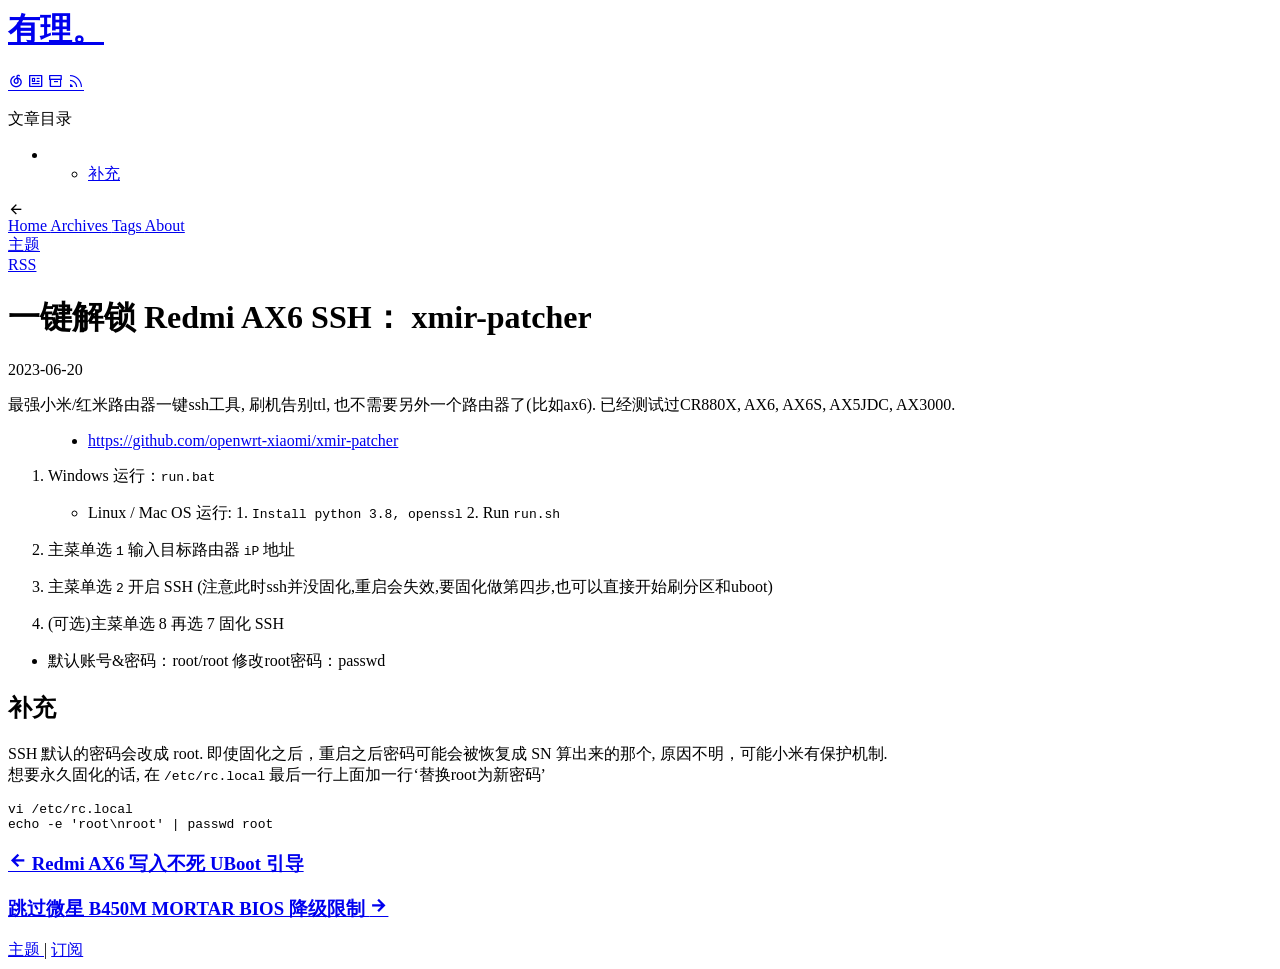
<file: post/6fJkcITaS/index.html>
<html lang="zh-CN">
  <head>
    <meta charset="utf-8" />
<meta name="viewport" content="width=device-width, initial-scale=1" />
<title>一键解锁 Redmi AX6 SSH： xmir-patcher | 有理。</title>
<meta name="description" content="" />
<meta name="keywords" content="">
<link rel="shortcut icon" href="https://blog.banana7.cn/favicon.ico?v=1">
<link rel="stylesheet" href="/media/katex.min.css">
<link href="/media/remixicon/remixicon.css" rel="stylesheet">
<link rel="stylesheet" href="/media/fonts.css">
<link rel="stylesheet" href="/media/animate.min.css">
<!-- 适配Safari书签页和iOS桌面图标 --> 
<link rel="apple-touch-icon" href="/media/apple-touch-icon.png">
<meta name="apple-mobile-web-app-title" content="有理Ulee">
<link rel="bookmark" href="/media/apple-touch-icon.png">
<link rel="apple-touch-icon-precomposed" sizes="180x180" href="/media/apple-touch-icon.png" >


<link rel="stylesheet" href="https://blog.banana7.cn/styles/main.css">

<script src="//instant.page/5.1.0" type="module" integrity="sha384-by67kQnR+pyfy8yWP4kPO12fHKRLHZPfEsiSXR8u2IKcTdxD805MGUXBzVPnkLHw"></script>


<script>
  var _hmt = _hmt || [];
  (function() {
    var hm = document.createElement("script");
    hm.src = "https://hm.baidu.com/hm.js?4faae41facfc71bcdb431a4f9471d6cb";
    var s = document.getElementsByTagName("script")[0]; 
    s.parentNode.insertBefore(hm, s);
  })();
  </script>
  




  </head>
  <body>
    <div id="app" class="main px-4 flex flex-col lg:flex-row">
      <div id="sidebar" class="sidebar-wrapper lg:static lg:w-1/4">
  <div class="lg:sticky top-0">
    <div class="sidebar-content">
      <div class="flex lg:block p-4 lg:px-0 items-center fixed lg:static lg:block top-0 right-0 left-0 bg-white z-50">
        <!-- <i class="ri-menu-2-line lg:mt-4 text-2xl cursor-pointer animated fadeIn" onclick="openMenu()"></i> -->
        
        <a href="https://blog.banana7.cn">
        <h1 class="animated fadeInLeft lg:text-4xl font-extrabold lg:mt-8 mt-0 text-xl" style="animation-delay: 0.2s">有理。</h1>
        </a>
        <div class="top1block" style="margin-left: auto;">
          
            
          
            
          
            
              <a href="https://music.163.com/#/song?id=461518855" _blank class="mr-4 text-xl text-gray-400 font-light hover:text-gray-900">
                <i class="ri-netease-cloud-music-line"></i>
              </a>
            
          
            
          
            
          
            
          
            
              <a href="/post/about"  class="mr-4 text-xl text-gray-400 font-light hover:text-gray-900">
                <i class="ri-profile-line"></i>
              </a>
            
          
            
              <a href="/archives"  class="mr-4 text-xl text-gray-400 font-light hover:text-gray-900">
                <i class="ri-archive-line"></i>
              </a>
            
          
            
              <a href="/atom.xml" _blank class="mr-4 text-xl text-gray-400 font-light hover:text-gray-900">
                <i class="ri-rss-line"></i>
              </a>
            
          
        </div>
      </div>
      
        <div class="animated fadeInLeft" style="animation-delay: 0.4s">
          <p class="my-4 text-gray-600 font-light hidden lg:block">
            文章目录
          </p>
          <div class="toc-container hidden lg:block">
            <ul class="markdownIt-TOC">
<li>
<ul>
<li><a href="#%E8%A1%A5%E5%85%85">补充</a></li>
</ul>
</li>
</ul>

          </div>
        </div>
      
    </div>
  </div>
</div>

<div class="menu-container">
  <i class="ri-arrow-left-line text-2xl cursor-pointer animated fadeIn close-menu-btn" onclick="closeMenu()"></i>
  <div>
    
      
        <a href="/" class="menu" style="animation-delay: 0s">
          Home
        </a>
      
    
      
        <a href="/archives" class="menu" style="animation-delay: 0.2s">
          Archives
        </a>
      
    
      
        <a href="/tags" class="menu" style="animation-delay: 0.4s">
          Tags
        </a>
      
    
      
        <a href="/post/about" class="menu" style="animation-delay: 0.6000000000000001s">
          About
        </a>
      
    
  </div>
  <div class="site-footer">
    <div class="py-4 text-gray-700"><a class="rss" href="https://blog.banana7.cn/post/theme/">主题 </a></div>
    <a class="rss" href="https://blog.banana7.cn/atom.xml" target="_blank">RSS</a>
  </div>
</div>
<div class="mask" onclick="closeMenu()">
</div>
      <div class="content-wrapper py-32 lg:p-8 lg:w-3/4 post-detail animated fadeIn">
        <h1 class="text-3xl font-bold lg:mt-16">一键解锁 Redmi AX6 SSH： xmir-patcher</h1>
        
        <div class="text-sm text-gray-700 lg:my-8">
          
            2023-06-20
          
        </div>
        
        
        <div class="post-content yue">
          <p>最强小米/红米路由器一键ssh工具, 刷机告别ttl, 也不需要另外一个路由器了(比如ax6). 已经测试过CR880X, AX6, AX6S, AX5JDC, AX3000.</p>
<!-- more -->
<blockquote>
<ul>
<li><a href="https://github.com/openwrt-xiaomi/xmir-patcher">https://github.com/openwrt-xiaomi/xmir-patcher</a></li>
</ul>
</blockquote>
<ol>
<li>
<p>Windows 运行：<code>run.bat</code></p>
<ul>
<li>Linux / Mac OS 运行: 1. <code>Install python 3.8, openssl</code> 2. Run <code>run.sh</code></li>
</ul>
</li>
<li>
<p>主菜单选 <code>1</code> 输入目标路由器 <code>iP</code> 地址</p>
</li>
<li>
<p>主菜单选 <code>2</code> 开启 SSH (注意此时ssh并没固化,重启会失效,要固化做第四步,也可以直接开始刷分区和uboot)</p>
</li>
<li>
<p>(可选)主菜单选 8 再选 7 固化 SSH</p>
</li>
</ol>
<ul>
<li>默认账号&amp;密码：root/root 修改root密码：passwd</li>
</ul>
<h2 id="补充">补充</h2>
<p>SSH 默认的密码会改成 root. 即使固化之后，重启之后密码可能会被恢复成 SN 算出来的那个, 原因不明，可能小米有保护机制.<br>
想要永久固化的话, 在 <code>/etc/rc.local</code> 最后一行上面加一行‘替换root为新密码’</p>
<pre><code>vi /etc/rc.local
echo -e 'root\nroot' | passwd root
</code></pre>

        </div>

        


        <div class="flex justify-between py-8">
          
            <div class="prev-post">
              <a href="https://blog.banana7.cn/post/R_MbjrT8R/">
                <h3 class="post-title">
                  <i class="ri-arrow-left-line"></i>
                  Redmi AX6 写入不死 UBoot 引导
                </h3>
              </a>
            </div>
          

          
            <div class="next-post">
              <a href="https://blog.banana7.cn/post/hGK9pDpD3/">
                <h3 class="post-title">
                  跳过微星 B450M MORTAR BIOS 降级限制
                  <i class="ri-arrow-right-line"></i>
                </h3>
              </a>
            </div>
          
          
        </div>
        

        

        

      </div>
    </div>

    <script src="https://blog.banana7.cn/media/prism.js"></script>  
<script>

Prism.highlightAll()
let mainNavLinks = document.querySelectorAll(".markdownIt-TOC a");

// This should probably be throttled.
// Especially because it triggers during smooth scrolling.
// https://lodash.com/docs/4.17.10#throttle
// You could do like...
// window.addEventListener("scroll", () => {
//    _.throttle(doThatStuff, 100);
// });
// Only not doing it here to keep this Pen dependency-free.

window.addEventListener("scroll", event => {
  let fromTop = window.scrollY;

  mainNavLinks.forEach((link, index) => {
    let section = document.getElementById(decodeURI(link.hash).substring(1));
    let nextSection = null
    if (mainNavLinks[index + 1]) {
      nextSection = document.getElementById(decodeURI(mainNavLinks[index + 1].hash).substring(1));
    }
    if (section.offsetTop <= fromTop) {
      if (nextSection) {
        if (nextSection.offsetTop > fromTop) {
          link.classList.add("current");
        } else {
          link.classList.remove("current");    
        }
      } else {
        link.classList.add("current");
      }
    } else {
      link.classList.remove("current");
    }
  });
});


document.addEventListener("DOMContentLoaded", function() {
  var lazyImages = [].slice.call(document.querySelectorAll(".post-feature-image.lazy"));

  if ("IntersectionObserver" in window) {
    let lazyImageObserver = new IntersectionObserver(function(entries, observer) {
      entries.forEach(function(entry) {
        if (entry.isIntersecting) {
          let lazyImage = entry.target
          lazyImage.style.backgroundImage = `url(${lazyImage.dataset.bg})`
          lazyImage.classList.remove("lazy")
          lazyImageObserver.unobserve(lazyImage)
        }
      });
    });

    lazyImages.forEach(function(lazyImage) {
      lazyImageObserver.observe(lazyImage)
    })
  } else {
    // Possibly fall back to a more compatible method here
  }
});

const menuContainer = document.querySelector('.menu-container')
const menus = document.querySelectorAll('.menu-container .menu')
const mask = document.querySelector('.mask')
const contentWrapper = document.querySelector('.content-wrapper')
const latestArticle = document.querySelector('.latest-article')
const readMore = document.querySelector('.read-more')
const indexPage = document.querySelector('.index-page')

const isHome = location.pathname === '/'
if (latestArticle) {
  latestArticle.style.display = isHome ? 'block' : 'none'
  readMore.style.display = isHome ? 'block' : 'none'
  indexPage.style.display = isHome ? 'none' : 'block'
}

const openMenu = () => {
  menuContainer.classList.add('open')
  menus.forEach(menu => {
    menu.classList.add('animated', 'fadeInLeft')
  })
  mask.classList.add('open')
  contentWrapper.classList.add('is-second')
}

const closeMenu = () => {
  menuContainer.classList.remove('open')
  menus.forEach(menu => {
    menu.classList.remove('animated', 'fadeInLeft')
  })
  mask.classList.remove('open')
  contentWrapper.classList.remove('is-second')
}
</script>
  
    
     <div class="site-info">
      <div class="py-4 text-gray-700"><a class="rss" href="https://blog.banana7.cn/post/theme/">主题 </a>| <a class="rss" href="https://blog.banana7.cn/atom.xml" target="_blank">订阅</a> </div>
    </div>  
  </body>
</html>
</file>
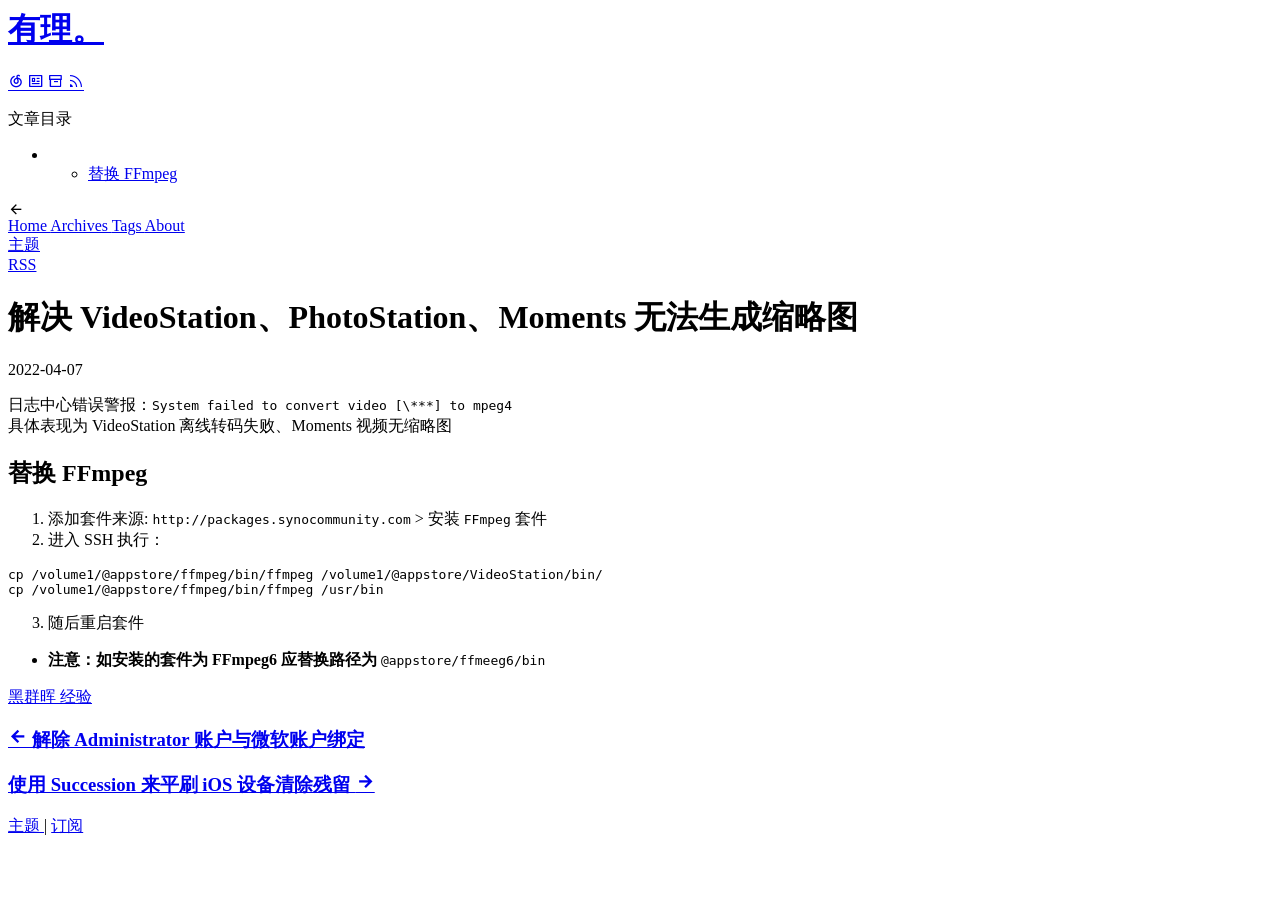
<file: post/Af1kpEzQ8/index.html>
<html lang="zh-CN">
  <head>
    <meta charset="utf-8" />
<meta name="viewport" content="width=device-width, initial-scale=1" />
<title>解决 VideoStation、PhotoStation、Moments 无法生成缩略图 | 有理。</title>
<meta name="description" content="" />
<meta name="keywords" content="">
<link rel="shortcut icon" href="https://blog.banana7.cn/favicon.ico?v=1">
<link rel="stylesheet" href="/media/katex.min.css">
<link href="/media/remixicon/remixicon.css" rel="stylesheet">
<link rel="stylesheet" href="/media/fonts.css">
<link rel="stylesheet" href="/media/animate.min.css">
<!-- 适配Safari书签页和iOS桌面图标 --> 
<link rel="apple-touch-icon" href="/media/apple-touch-icon.png">
<meta name="apple-mobile-web-app-title" content="有理Ulee">
<link rel="bookmark" href="/media/apple-touch-icon.png">
<link rel="apple-touch-icon-precomposed" sizes="180x180" href="/media/apple-touch-icon.png" >


<link rel="stylesheet" href="https://blog.banana7.cn/styles/main.css">

<script src="//instant.page/5.1.0" type="module" integrity="sha384-by67kQnR+pyfy8yWP4kPO12fHKRLHZPfEsiSXR8u2IKcTdxD805MGUXBzVPnkLHw"></script>


<script>
  var _hmt = _hmt || [];
  (function() {
    var hm = document.createElement("script");
    hm.src = "https://hm.baidu.com/hm.js?4faae41facfc71bcdb431a4f9471d6cb";
    var s = document.getElementsByTagName("script")[0]; 
    s.parentNode.insertBefore(hm, s);
  })();
  </script>
  




  </head>
  <body>
    <div id="app" class="main px-4 flex flex-col lg:flex-row">
      <div id="sidebar" class="sidebar-wrapper lg:static lg:w-1/4">
  <div class="lg:sticky top-0">
    <div class="sidebar-content">
      <div class="flex lg:block p-4 lg:px-0 items-center fixed lg:static lg:block top-0 right-0 left-0 bg-white z-50">
        <!-- <i class="ri-menu-2-line lg:mt-4 text-2xl cursor-pointer animated fadeIn" onclick="openMenu()"></i> -->
        
        <a href="https://blog.banana7.cn">
        <h1 class="animated fadeInLeft lg:text-4xl font-extrabold lg:mt-8 mt-0 text-xl" style="animation-delay: 0.2s">有理。</h1>
        </a>
        <div class="top1block" style="margin-left: auto;">
          
            
          
            
          
            
              <a href="https://music.163.com/#/song?id=461518855" _blank class="mr-4 text-xl text-gray-400 font-light hover:text-gray-900">
                <i class="ri-netease-cloud-music-line"></i>
              </a>
            
          
            
          
            
          
            
          
            
              <a href="/post/about"  class="mr-4 text-xl text-gray-400 font-light hover:text-gray-900">
                <i class="ri-profile-line"></i>
              </a>
            
          
            
              <a href="/archives"  class="mr-4 text-xl text-gray-400 font-light hover:text-gray-900">
                <i class="ri-archive-line"></i>
              </a>
            
          
            
              <a href="/atom.xml" _blank class="mr-4 text-xl text-gray-400 font-light hover:text-gray-900">
                <i class="ri-rss-line"></i>
              </a>
            
          
        </div>
      </div>
      
        <div class="animated fadeInLeft" style="animation-delay: 0.4s">
          <p class="my-4 text-gray-600 font-light hidden lg:block">
            文章目录
          </p>
          <div class="toc-container hidden lg:block">
            <ul class="markdownIt-TOC">
<li>
<ul>
<li><a href="#%E6%9B%BF%E6%8D%A2-ffmpeg">替换 FFmpeg</a></li>
</ul>
</li>
</ul>

          </div>
        </div>
      
    </div>
  </div>
</div>

<div class="menu-container">
  <i class="ri-arrow-left-line text-2xl cursor-pointer animated fadeIn close-menu-btn" onclick="closeMenu()"></i>
  <div>
    
      
        <a href="/" class="menu" style="animation-delay: 0s">
          Home
        </a>
      
    
      
        <a href="/archives" class="menu" style="animation-delay: 0.2s">
          Archives
        </a>
      
    
      
        <a href="/tags" class="menu" style="animation-delay: 0.4s">
          Tags
        </a>
      
    
      
        <a href="/post/about" class="menu" style="animation-delay: 0.6000000000000001s">
          About
        </a>
      
    
  </div>
  <div class="site-footer">
    <div class="py-4 text-gray-700"><a class="rss" href="https://blog.banana7.cn/post/theme/">主题 </a></div>
    <a class="rss" href="https://blog.banana7.cn/atom.xml" target="_blank">RSS</a>
  </div>
</div>
<div class="mask" onclick="closeMenu()">
</div>
      <div class="content-wrapper py-32 lg:p-8 lg:w-3/4 post-detail animated fadeIn">
        <h1 class="text-3xl font-bold lg:mt-16">解决 VideoStation、PhotoStation、Moments 无法生成缩略图</h1>
        
        <div class="text-sm text-gray-700 lg:my-8">
          
            2022-04-07
          
        </div>
        
        
        <div class="post-content yue">
          <p>日志中心错误警报：<code>System failed to convert video [\***] to mpeg4</code><br>
具体表现为 VideoStation 离线转码失败、Moments 视频无缩略图</p>
<!-- more -->
<h2 id="替换-ffmpeg">替换 FFmpeg</h2>
<ol>
<li>添加套件来源: <code>http://packages.synocommunity.com</code> &gt; 安装 <code>FFmpeg</code> 套件</li>
<li>进入 SSH 执行：</li>
</ol>
<pre><code>cp /volume1/@appstore/ffmpeg/bin/ffmpeg /volume1/@appstore/VideoStation/bin/
cp /volume1/@appstore/ffmpeg/bin/ffmpeg /usr/bin
</code></pre>
<ol start="3">
<li>随后重启套件</li>
</ol>
<ul>
<li><strong>注意：如安装的套件为 FFmpeg6 应替换路径为</strong> <code>@appstore/ffmeeg6/bin</code></li>
</ul>

        </div>

        
          <div class="tag-container">
            
              <a href="https://blog.banana7.cn/tag/3WSLxl9LR/" class="tag">
                黑群晖
              </a>
            
              <a href="https://blog.banana7.cn/tag/Zlrgw2c7jj/" class="tag">
                经验
              </a>
            
          </div>
        


        <div class="flex justify-between py-8">
          
            <div class="prev-post">
              <a href="https://blog.banana7.cn/post/UkLGVN6RP/">
                <h3 class="post-title">
                  <i class="ri-arrow-left-line"></i>
                  解除 Administrator 账户与微软账户绑定
                </h3>
              </a>
            </div>
          

          
            <div class="next-post">
              <a href="https://blog.banana7.cn/post/ios-1341-succession-ping-shua/">
                <h3 class="post-title">
                  使用 Succession 来平刷 iOS 设备清除残留
                  <i class="ri-arrow-right-line"></i>
                </h3>
              </a>
            </div>
          
          
        </div>
        

        

        

      </div>
    </div>

    <script src="https://blog.banana7.cn/media/prism.js"></script>  
<script>

Prism.highlightAll()
let mainNavLinks = document.querySelectorAll(".markdownIt-TOC a");

// This should probably be throttled.
// Especially because it triggers during smooth scrolling.
// https://lodash.com/docs/4.17.10#throttle
// You could do like...
// window.addEventListener("scroll", () => {
//    _.throttle(doThatStuff, 100);
// });
// Only not doing it here to keep this Pen dependency-free.

window.addEventListener("scroll", event => {
  let fromTop = window.scrollY;

  mainNavLinks.forEach((link, index) => {
    let section = document.getElementById(decodeURI(link.hash).substring(1));
    let nextSection = null
    if (mainNavLinks[index + 1]) {
      nextSection = document.getElementById(decodeURI(mainNavLinks[index + 1].hash).substring(1));
    }
    if (section.offsetTop <= fromTop) {
      if (nextSection) {
        if (nextSection.offsetTop > fromTop) {
          link.classList.add("current");
        } else {
          link.classList.remove("current");    
        }
      } else {
        link.classList.add("current");
      }
    } else {
      link.classList.remove("current");
    }
  });
});


document.addEventListener("DOMContentLoaded", function() {
  var lazyImages = [].slice.call(document.querySelectorAll(".post-feature-image.lazy"));

  if ("IntersectionObserver" in window) {
    let lazyImageObserver = new IntersectionObserver(function(entries, observer) {
      entries.forEach(function(entry) {
        if (entry.isIntersecting) {
          let lazyImage = entry.target
          lazyImage.style.backgroundImage = `url(${lazyImage.dataset.bg})`
          lazyImage.classList.remove("lazy")
          lazyImageObserver.unobserve(lazyImage)
        }
      });
    });

    lazyImages.forEach(function(lazyImage) {
      lazyImageObserver.observe(lazyImage)
    })
  } else {
    // Possibly fall back to a more compatible method here
  }
});

const menuContainer = document.querySelector('.menu-container')
const menus = document.querySelectorAll('.menu-container .menu')
const mask = document.querySelector('.mask')
const contentWrapper = document.querySelector('.content-wrapper')
const latestArticle = document.querySelector('.latest-article')
const readMore = document.querySelector('.read-more')
const indexPage = document.querySelector('.index-page')

const isHome = location.pathname === '/'
if (latestArticle) {
  latestArticle.style.display = isHome ? 'block' : 'none'
  readMore.style.display = isHome ? 'block' : 'none'
  indexPage.style.display = isHome ? 'none' : 'block'
}

const openMenu = () => {
  menuContainer.classList.add('open')
  menus.forEach(menu => {
    menu.classList.add('animated', 'fadeInLeft')
  })
  mask.classList.add('open')
  contentWrapper.classList.add('is-second')
}

const closeMenu = () => {
  menuContainer.classList.remove('open')
  menus.forEach(menu => {
    menu.classList.remove('animated', 'fadeInLeft')
  })
  mask.classList.remove('open')
  contentWrapper.classList.remove('is-second')
}
</script>
  
    
     <div class="site-info">
      <div class="py-4 text-gray-700"><a class="rss" href="https://blog.banana7.cn/post/theme/">主题 </a>| <a class="rss" href="https://blog.banana7.cn/atom.xml" target="_blank">订阅</a> </div>
    </div>  
  </body>
</html>
</file>
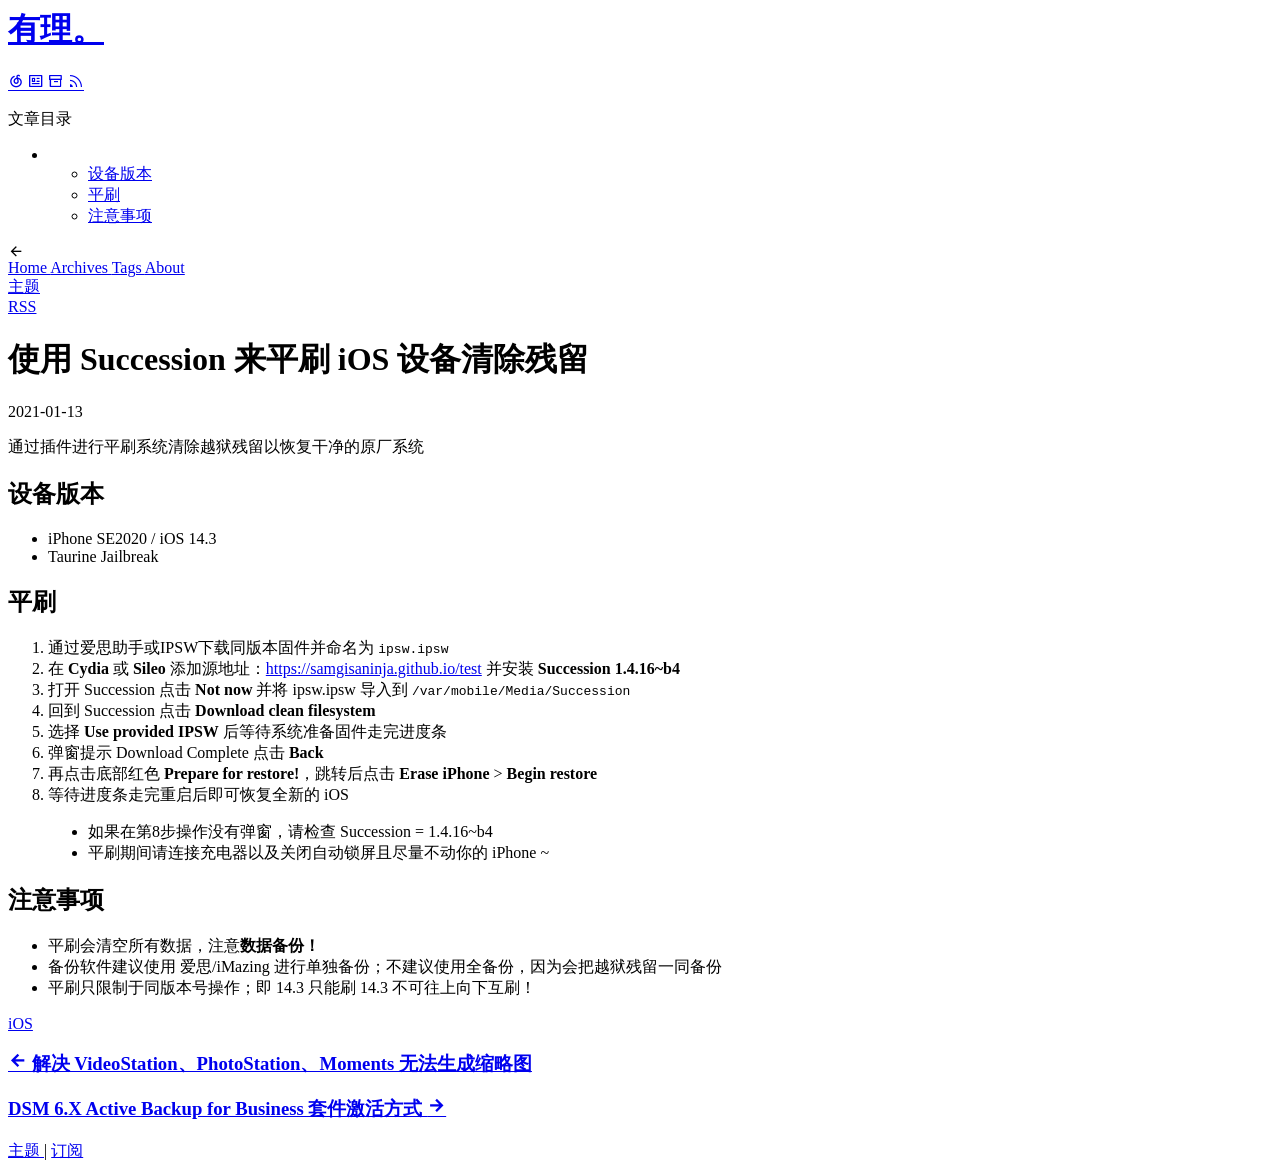
<file: post/ios-1341-succession-ping-shua/index.html>
<html lang="zh-CN">
  <head>
    <meta charset="utf-8" />
<meta name="viewport" content="width=device-width, initial-scale=1" />
<title>使用 Succession 来平刷 iOS 设备清除残留 | 有理。</title>
<meta name="description" content="" />
<meta name="keywords" content="">
<link rel="shortcut icon" href="https://blog.banana7.cn/favicon.ico?v=1">
<link rel="stylesheet" href="/media/katex.min.css">
<link href="/media/remixicon/remixicon.css" rel="stylesheet">
<link rel="stylesheet" href="/media/fonts.css">
<link rel="stylesheet" href="/media/animate.min.css">
<!-- 适配Safari书签页和iOS桌面图标 --> 
<link rel="apple-touch-icon" href="/media/apple-touch-icon.png">
<meta name="apple-mobile-web-app-title" content="有理Ulee">
<link rel="bookmark" href="/media/apple-touch-icon.png">
<link rel="apple-touch-icon-precomposed" sizes="180x180" href="/media/apple-touch-icon.png" >


<link rel="stylesheet" href="https://blog.banana7.cn/styles/main.css">

<script src="//instant.page/5.1.0" type="module" integrity="sha384-by67kQnR+pyfy8yWP4kPO12fHKRLHZPfEsiSXR8u2IKcTdxD805MGUXBzVPnkLHw"></script>


<script>
  var _hmt = _hmt || [];
  (function() {
    var hm = document.createElement("script");
    hm.src = "https://hm.baidu.com/hm.js?4faae41facfc71bcdb431a4f9471d6cb";
    var s = document.getElementsByTagName("script")[0]; 
    s.parentNode.insertBefore(hm, s);
  })();
  </script>
  




  </head>
  <body>
    <div id="app" class="main px-4 flex flex-col lg:flex-row">
      <div id="sidebar" class="sidebar-wrapper lg:static lg:w-1/4">
  <div class="lg:sticky top-0">
    <div class="sidebar-content">
      <div class="flex lg:block p-4 lg:px-0 items-center fixed lg:static lg:block top-0 right-0 left-0 bg-white z-50">
        <!-- <i class="ri-menu-2-line lg:mt-4 text-2xl cursor-pointer animated fadeIn" onclick="openMenu()"></i> -->
        
        <a href="https://blog.banana7.cn">
        <h1 class="animated fadeInLeft lg:text-4xl font-extrabold lg:mt-8 mt-0 text-xl" style="animation-delay: 0.2s">有理。</h1>
        </a>
        <div class="top1block" style="margin-left: auto;">
          
            
          
            
          
            
              <a href="https://music.163.com/#/song?id=461518855" _blank class="mr-4 text-xl text-gray-400 font-light hover:text-gray-900">
                <i class="ri-netease-cloud-music-line"></i>
              </a>
            
          
            
          
            
          
            
          
            
              <a href="/post/about"  class="mr-4 text-xl text-gray-400 font-light hover:text-gray-900">
                <i class="ri-profile-line"></i>
              </a>
            
          
            
              <a href="/archives"  class="mr-4 text-xl text-gray-400 font-light hover:text-gray-900">
                <i class="ri-archive-line"></i>
              </a>
            
          
            
              <a href="/atom.xml" _blank class="mr-4 text-xl text-gray-400 font-light hover:text-gray-900">
                <i class="ri-rss-line"></i>
              </a>
            
          
        </div>
      </div>
      
        <div class="animated fadeInLeft" style="animation-delay: 0.4s">
          <p class="my-4 text-gray-600 font-light hidden lg:block">
            文章目录
          </p>
          <div class="toc-container hidden lg:block">
            <ul class="markdownIt-TOC">
<li>
<ul>
<li><a href="#%E8%AE%BE%E5%A4%87%E7%89%88%E6%9C%AC">设备版本</a></li>
<li><a href="#%E5%B9%B3%E5%88%B7">平刷</a></li>
<li><a href="#%E6%B3%A8%E6%84%8F%E4%BA%8B%E9%A1%B9">注意事项</a></li>
</ul>
</li>
</ul>

          </div>
        </div>
      
    </div>
  </div>
</div>

<div class="menu-container">
  <i class="ri-arrow-left-line text-2xl cursor-pointer animated fadeIn close-menu-btn" onclick="closeMenu()"></i>
  <div>
    
      
        <a href="/" class="menu" style="animation-delay: 0s">
          Home
        </a>
      
    
      
        <a href="/archives" class="menu" style="animation-delay: 0.2s">
          Archives
        </a>
      
    
      
        <a href="/tags" class="menu" style="animation-delay: 0.4s">
          Tags
        </a>
      
    
      
        <a href="/post/about" class="menu" style="animation-delay: 0.6000000000000001s">
          About
        </a>
      
    
  </div>
  <div class="site-footer">
    <div class="py-4 text-gray-700"><a class="rss" href="https://blog.banana7.cn/post/theme/">主题 </a></div>
    <a class="rss" href="https://blog.banana7.cn/atom.xml" target="_blank">RSS</a>
  </div>
</div>
<div class="mask" onclick="closeMenu()">
</div>
      <div class="content-wrapper py-32 lg:p-8 lg:w-3/4 post-detail animated fadeIn">
        <h1 class="text-3xl font-bold lg:mt-16">使用 Succession 来平刷 iOS 设备清除残留</h1>
        
        <div class="text-sm text-gray-700 lg:my-8">
          
            2021-01-13
          
        </div>
        
        
        <div class="post-content yue">
          <p>通过插件进行平刷系统清除越狱残留以恢复干净的原厂系统</p>
<!-- more -->
<h2 id="设备版本">设备版本</h2>
<ul>
<li>iPhone SE2020 / iOS 14.3</li>
<li>Taurine Jailbreak</li>
</ul>
<h2 id="平刷">平刷</h2>
<ol>
<li>通过爱思助手或IPSW下载同版本固件并命名为 <code>ipsw.ipsw</code></li>
<li>在 <strong>Cydia</strong> 或 <strong>Sileo</strong> 添加源地址：<a href="https://samgisaninja.github.io/test">https://samgisaninja.github.io/test</a> 并安装 <strong>Succession 1.4.16~b4</strong></li>
<li>打开 Succession 点击 <strong>Not now</strong> 并将 ipsw.ipsw 导入到 <code>/var/mobile/Media/Succession</code></li>
<li>回到 Succession 点击 <strong>Download clean filesystem</strong></li>
<li>选择 <strong>Use provided IPSW</strong> 后等待系统准备固件走完进度条</li>
<li>弹窗提示 Download Complete 点击 <strong>Back</strong></li>
<li>再点击底部红色 <strong>Prepare for restore!</strong>，跳转后点击 <strong>Erase iPhone</strong> &gt; <strong>Begin restore</strong></li>
<li>等待进度条走完重启后即可恢复全新的 iOS</li>
</ol>
<blockquote>
<ul>
<li>如果在第8步操作没有弹窗，请检查 Succession = 1.4.16~b4</li>
<li>平刷期间请连接充电器以及关闭自动锁屏且尽量不动你的 iPhone ~</li>
</ul>
</blockquote>
<h2 id="注意事项">注意事项</h2>
<ul>
<li>平刷会清空所有数据，注意<strong>数据备份！</strong></li>
<li>备份软件建议使用 爱思/iMazing 进行单独备份；不建议使用全备份，因为会把越狱残留一同备份</li>
<li>平刷只限制于同版本号操作；即 14.3 只能刷 14.3 不可往上向下互刷！</li>
</ul>

        </div>

        
          <div class="tag-container">
            
              <a href="https://blog.banana7.cn/tag/rgARBNakO/" class="tag">
                iOS
              </a>
            
          </div>
        


        <div class="flex justify-between py-8">
          
            <div class="prev-post">
              <a href="https://blog.banana7.cn/post/Af1kpEzQ8/">
                <h3 class="post-title">
                  <i class="ri-arrow-left-line"></i>
                  解决 VideoStation、PhotoStation、Moments 无法生成缩略图
                </h3>
              </a>
            </div>
          

          
            <div class="next-post">
              <a href="https://blog.banana7.cn/post/hei-qun-hui-ji-huo-tao-jian-active-backup-for-business/">
                <h3 class="post-title">
                  DSM 6.X Active Backup for Business 套件激活方式
                  <i class="ri-arrow-right-line"></i>
                </h3>
              </a>
            </div>
          
          
        </div>
        

        

        

      </div>
    </div>

    <script src="https://blog.banana7.cn/media/prism.js"></script>  
<script>

Prism.highlightAll()
let mainNavLinks = document.querySelectorAll(".markdownIt-TOC a");

// This should probably be throttled.
// Especially because it triggers during smooth scrolling.
// https://lodash.com/docs/4.17.10#throttle
// You could do like...
// window.addEventListener("scroll", () => {
//    _.throttle(doThatStuff, 100);
// });
// Only not doing it here to keep this Pen dependency-free.

window.addEventListener("scroll", event => {
  let fromTop = window.scrollY;

  mainNavLinks.forEach((link, index) => {
    let section = document.getElementById(decodeURI(link.hash).substring(1));
    let nextSection = null
    if (mainNavLinks[index + 1]) {
      nextSection = document.getElementById(decodeURI(mainNavLinks[index + 1].hash).substring(1));
    }
    if (section.offsetTop <= fromTop) {
      if (nextSection) {
        if (nextSection.offsetTop > fromTop) {
          link.classList.add("current");
        } else {
          link.classList.remove("current");    
        }
      } else {
        link.classList.add("current");
      }
    } else {
      link.classList.remove("current");
    }
  });
});


document.addEventListener("DOMContentLoaded", function() {
  var lazyImages = [].slice.call(document.querySelectorAll(".post-feature-image.lazy"));

  if ("IntersectionObserver" in window) {
    let lazyImageObserver = new IntersectionObserver(function(entries, observer) {
      entries.forEach(function(entry) {
        if (entry.isIntersecting) {
          let lazyImage = entry.target
          lazyImage.style.backgroundImage = `url(${lazyImage.dataset.bg})`
          lazyImage.classList.remove("lazy")
          lazyImageObserver.unobserve(lazyImage)
        }
      });
    });

    lazyImages.forEach(function(lazyImage) {
      lazyImageObserver.observe(lazyImage)
    })
  } else {
    // Possibly fall back to a more compatible method here
  }
});

const menuContainer = document.querySelector('.menu-container')
const menus = document.querySelectorAll('.menu-container .menu')
const mask = document.querySelector('.mask')
const contentWrapper = document.querySelector('.content-wrapper')
const latestArticle = document.querySelector('.latest-article')
const readMore = document.querySelector('.read-more')
const indexPage = document.querySelector('.index-page')

const isHome = location.pathname === '/'
if (latestArticle) {
  latestArticle.style.display = isHome ? 'block' : 'none'
  readMore.style.display = isHome ? 'block' : 'none'
  indexPage.style.display = isHome ? 'none' : 'block'
}

const openMenu = () => {
  menuContainer.classList.add('open')
  menus.forEach(menu => {
    menu.classList.add('animated', 'fadeInLeft')
  })
  mask.classList.add('open')
  contentWrapper.classList.add('is-second')
}

const closeMenu = () => {
  menuContainer.classList.remove('open')
  menus.forEach(menu => {
    menu.classList.remove('animated', 'fadeInLeft')
  })
  mask.classList.remove('open')
  contentWrapper.classList.remove('is-second')
}
</script>
  
    
     <div class="site-info">
      <div class="py-4 text-gray-700"><a class="rss" href="https://blog.banana7.cn/post/theme/">主题 </a>| <a class="rss" href="https://blog.banana7.cn/atom.xml" target="_blank">订阅</a> </div>
    </div>  
  </body>
</html>
</file>
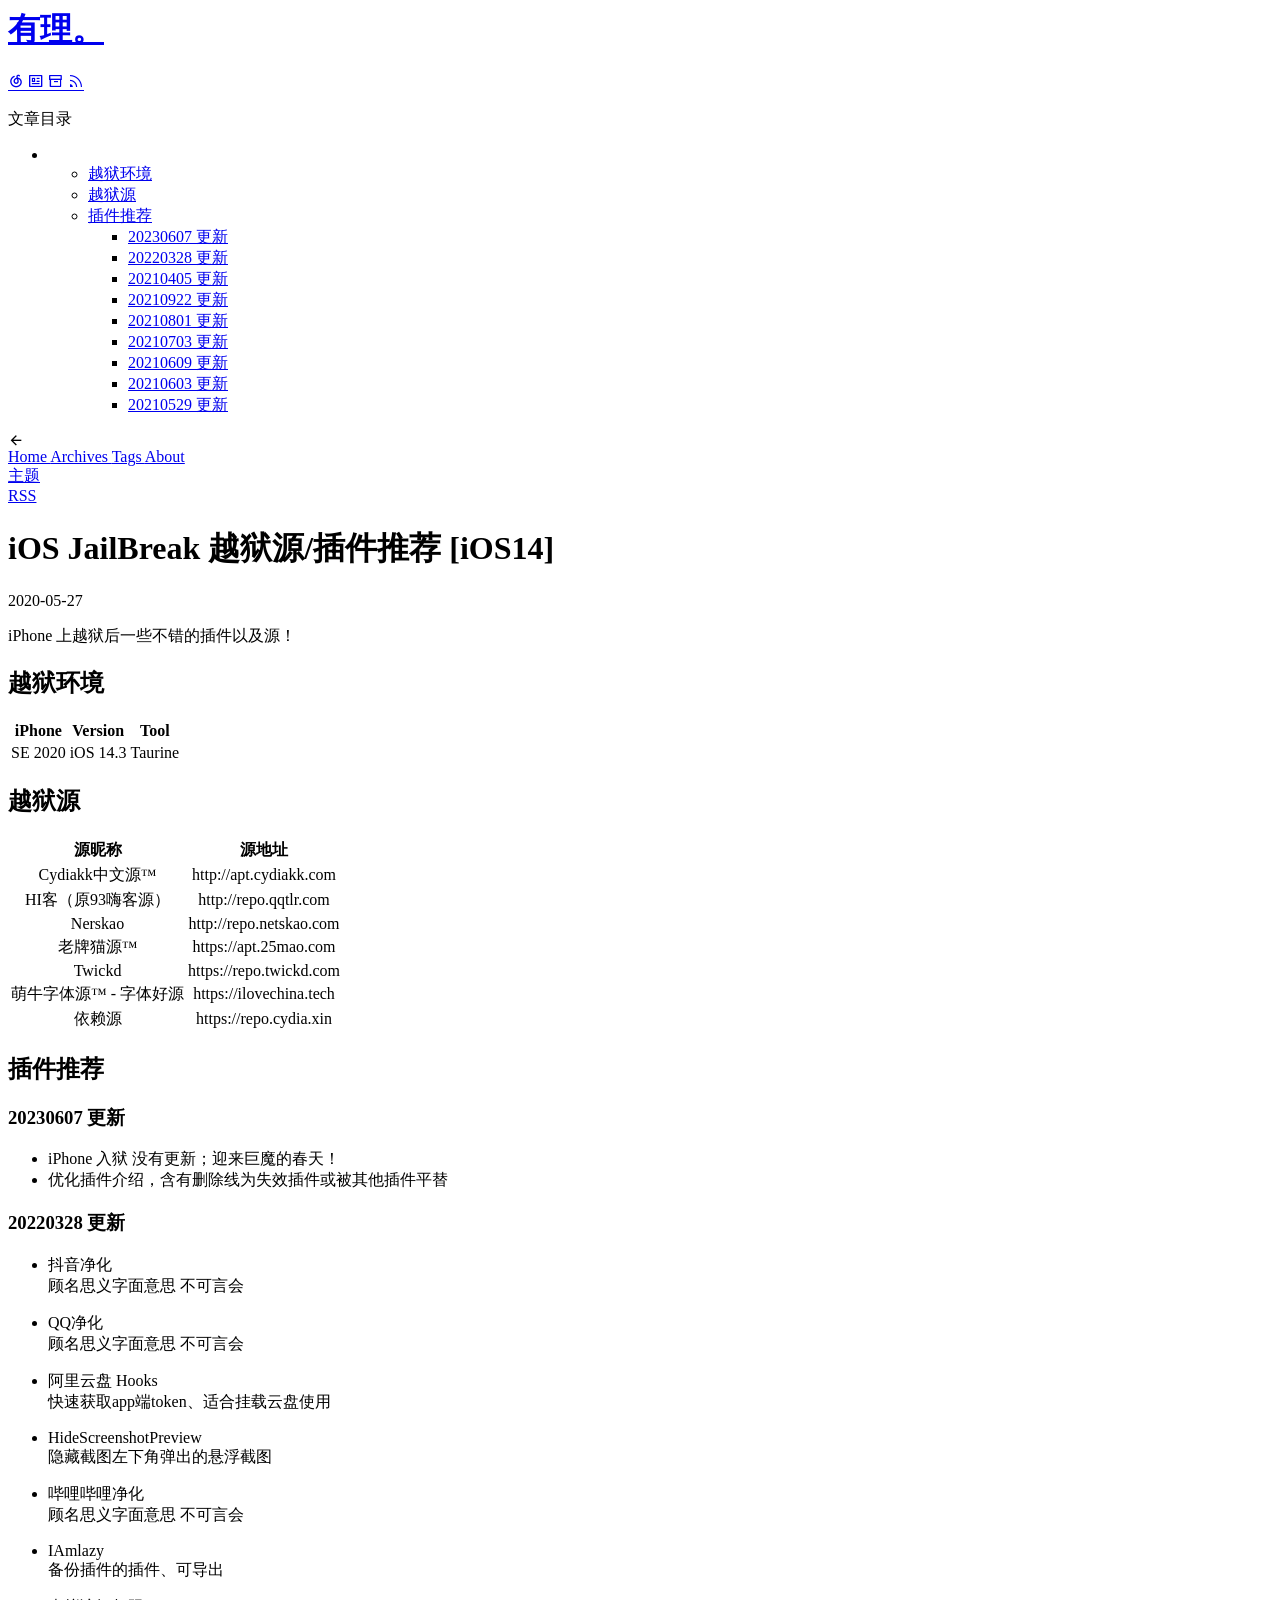
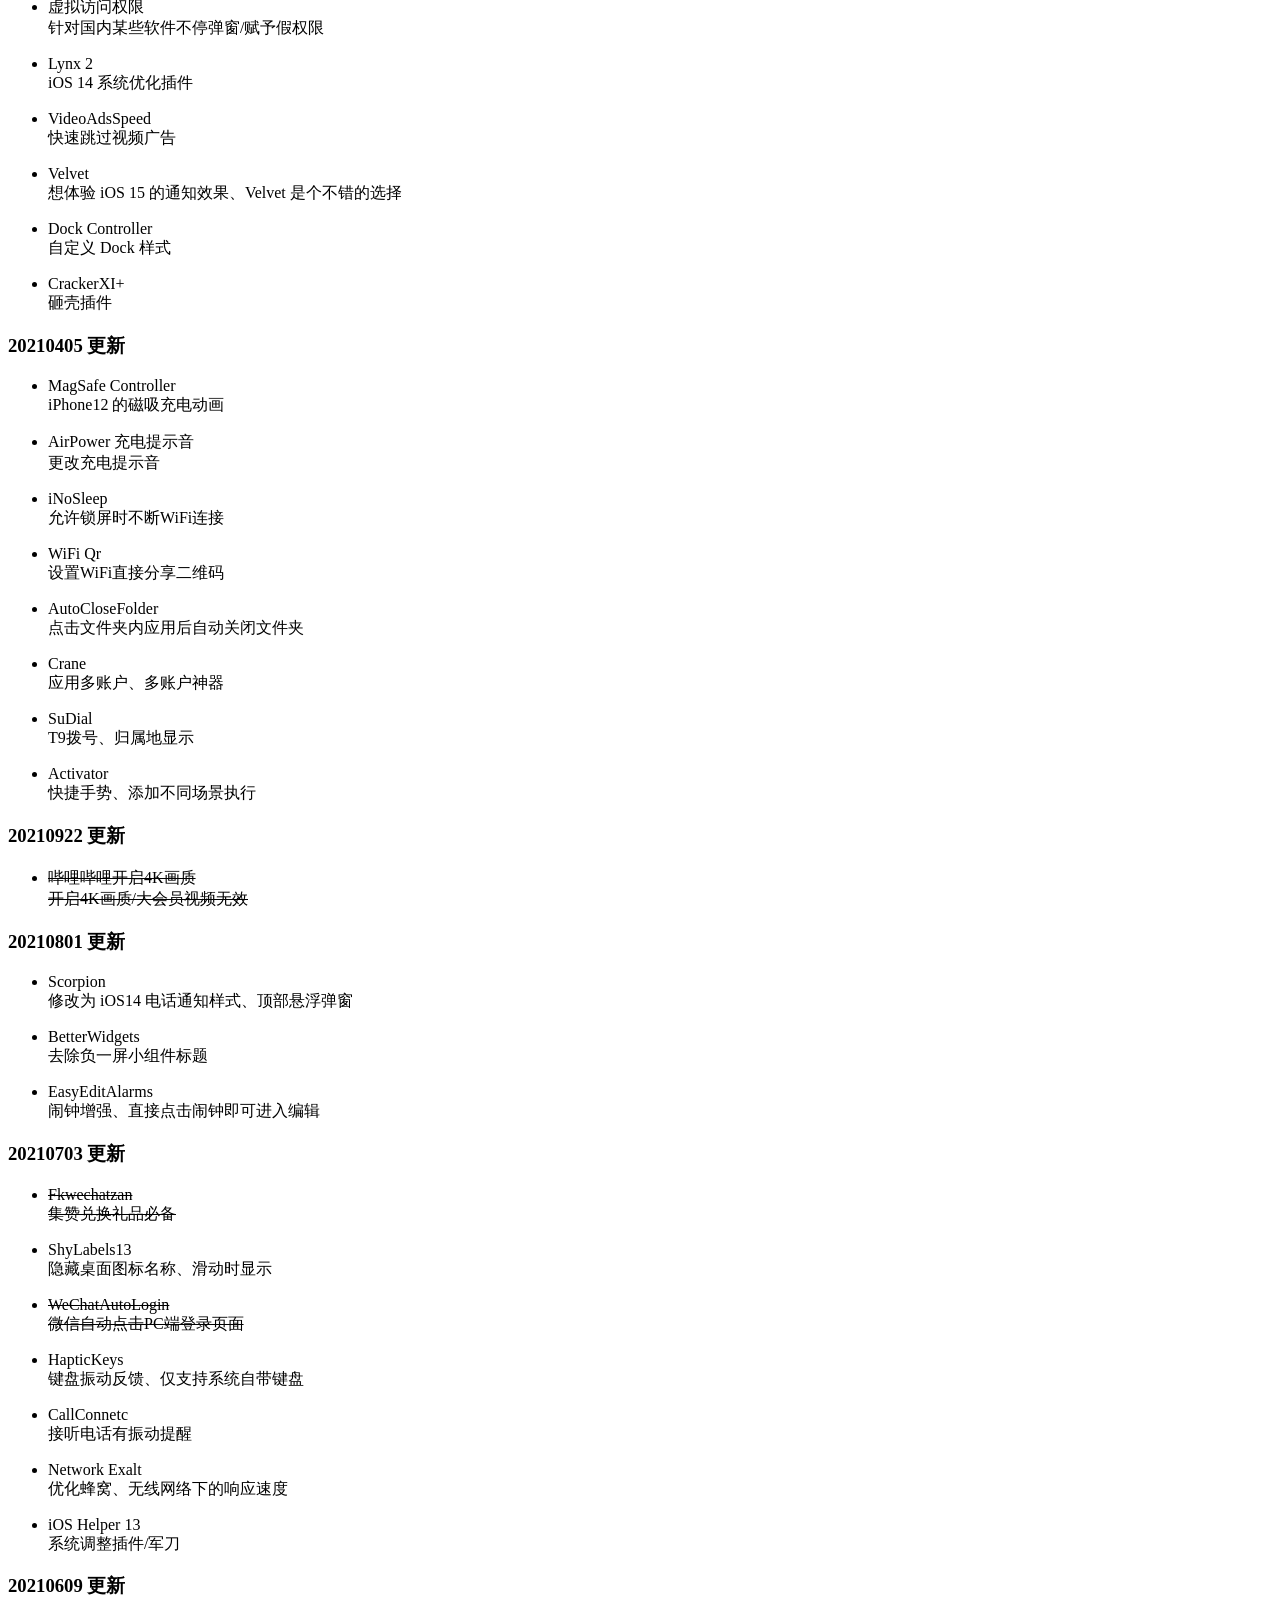
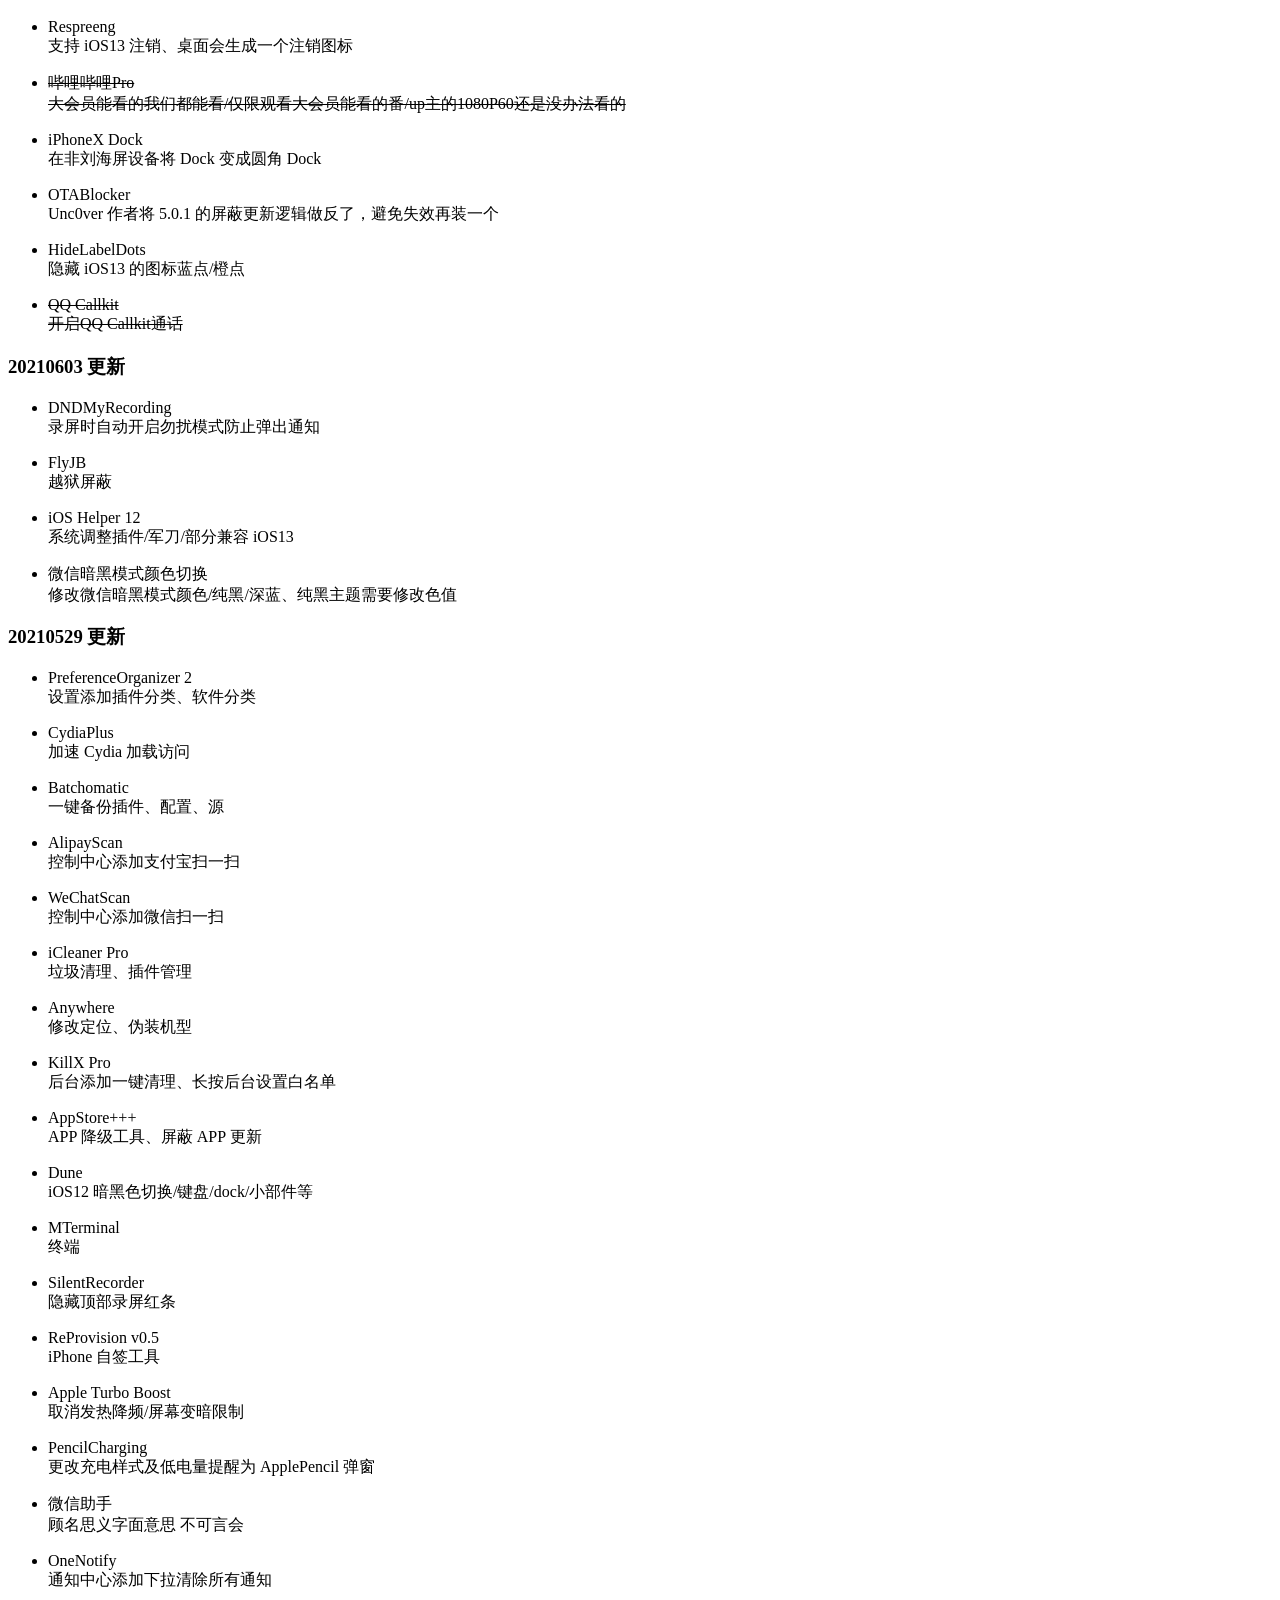
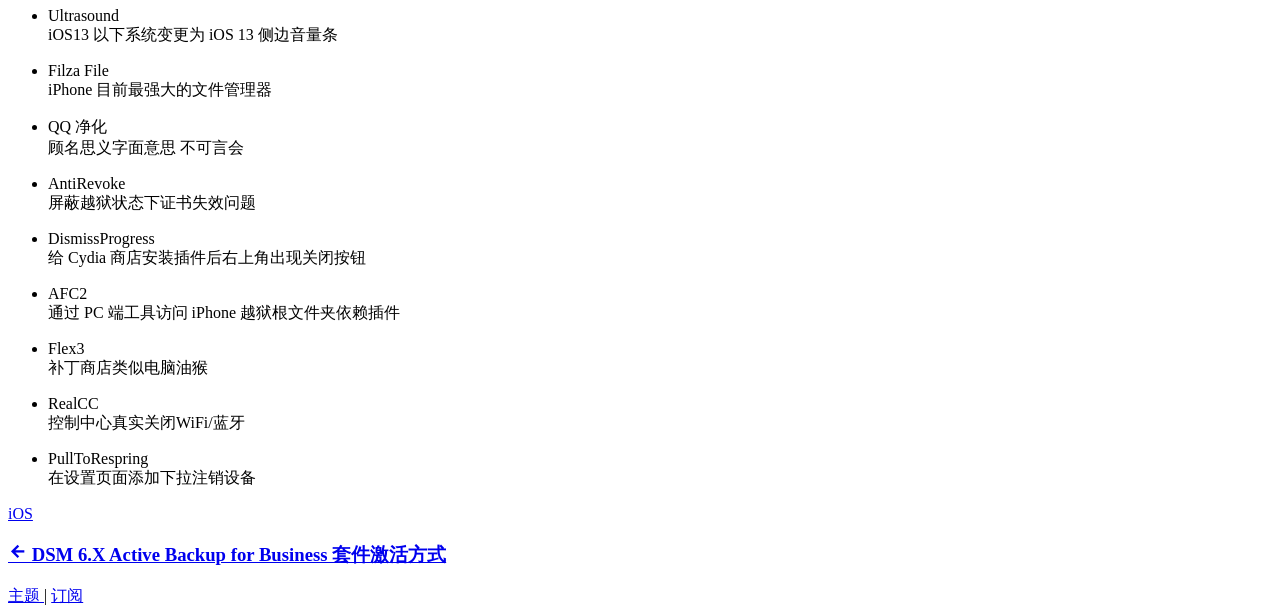
<file: post/ios124-jailbreakandcydiaanddeb/index.html>
<html lang="zh-CN">
  <head>
    <meta charset="utf-8" />
<meta name="viewport" content="width=device-width, initial-scale=1" />
<title>iOS JailBreak 越狱源/插件推荐 [iOS14] | 有理。</title>
<meta name="description" content="" />
<meta name="keywords" content="">
<link rel="shortcut icon" href="https://blog.banana7.cn/favicon.ico?v=1">
<link rel="stylesheet" href="/media/katex.min.css">
<link href="/media/remixicon/remixicon.css" rel="stylesheet">
<link rel="stylesheet" href="/media/fonts.css">
<link rel="stylesheet" href="/media/animate.min.css">
<!-- 适配Safari书签页和iOS桌面图标 --> 
<link rel="apple-touch-icon" href="/media/apple-touch-icon.png">
<meta name="apple-mobile-web-app-title" content="有理Ulee">
<link rel="bookmark" href="/media/apple-touch-icon.png">
<link rel="apple-touch-icon-precomposed" sizes="180x180" href="/media/apple-touch-icon.png" >


<link rel="stylesheet" href="https://blog.banana7.cn/styles/main.css">

<script src="//instant.page/5.1.0" type="module" integrity="sha384-by67kQnR+pyfy8yWP4kPO12fHKRLHZPfEsiSXR8u2IKcTdxD805MGUXBzVPnkLHw"></script>


<script>
  var _hmt = _hmt || [];
  (function() {
    var hm = document.createElement("script");
    hm.src = "https://hm.baidu.com/hm.js?4faae41facfc71bcdb431a4f9471d6cb";
    var s = document.getElementsByTagName("script")[0]; 
    s.parentNode.insertBefore(hm, s);
  })();
  </script>
  




  </head>
  <body>
    <div id="app" class="main px-4 flex flex-col lg:flex-row">
      <div id="sidebar" class="sidebar-wrapper lg:static lg:w-1/4">
  <div class="lg:sticky top-0">
    <div class="sidebar-content">
      <div class="flex lg:block p-4 lg:px-0 items-center fixed lg:static lg:block top-0 right-0 left-0 bg-white z-50">
        <!-- <i class="ri-menu-2-line lg:mt-4 text-2xl cursor-pointer animated fadeIn" onclick="openMenu()"></i> -->
        
        <a href="https://blog.banana7.cn">
        <h1 class="animated fadeInLeft lg:text-4xl font-extrabold lg:mt-8 mt-0 text-xl" style="animation-delay: 0.2s">有理。</h1>
        </a>
        <div class="top1block" style="margin-left: auto;">
          
            
          
            
          
            
              <a href="https://music.163.com/#/song?id=461518855" _blank class="mr-4 text-xl text-gray-400 font-light hover:text-gray-900">
                <i class="ri-netease-cloud-music-line"></i>
              </a>
            
          
            
          
            
          
            
          
            
              <a href="/post/about"  class="mr-4 text-xl text-gray-400 font-light hover:text-gray-900">
                <i class="ri-profile-line"></i>
              </a>
            
          
            
              <a href="/archives"  class="mr-4 text-xl text-gray-400 font-light hover:text-gray-900">
                <i class="ri-archive-line"></i>
              </a>
            
          
            
              <a href="/atom.xml" _blank class="mr-4 text-xl text-gray-400 font-light hover:text-gray-900">
                <i class="ri-rss-line"></i>
              </a>
            
          
        </div>
      </div>
      
        <div class="animated fadeInLeft" style="animation-delay: 0.4s">
          <p class="my-4 text-gray-600 font-light hidden lg:block">
            文章目录
          </p>
          <div class="toc-container hidden lg:block">
            <ul class="markdownIt-TOC">
<li>
<ul>
<li><a href="#%E8%B6%8A%E7%8B%B1%E7%8E%AF%E5%A2%83">越狱环境</a></li>
<li><a href="#%E8%B6%8A%E7%8B%B1%E6%BA%90">越狱源</a></li>
<li><a href="#%E6%8F%92%E4%BB%B6%E6%8E%A8%E8%8D%90">插件推荐</a>
<ul>
<li><a href="#20230607-%E6%9B%B4%E6%96%B0">20230607 更新</a></li>
<li><a href="#20220328-%E6%9B%B4%E6%96%B0">20220328 更新</a></li>
<li><a href="#20210405-%E6%9B%B4%E6%96%B0">20210405 更新</a></li>
<li><a href="#20210922-%E6%9B%B4%E6%96%B0">20210922 更新</a></li>
<li><a href="#20210801-%E6%9B%B4%E6%96%B0">20210801 更新</a></li>
<li><a href="#20210703-%E6%9B%B4%E6%96%B0">20210703 更新</a></li>
<li><a href="#20210609-%E6%9B%B4%E6%96%B0">20210609 更新</a></li>
<li><a href="#20210603-%E6%9B%B4%E6%96%B0">20210603 更新</a></li>
<li><a href="#20210529-%E6%9B%B4%E6%96%B0">20210529 更新</a></li>
</ul>
</li>
</ul>
</li>
</ul>

          </div>
        </div>
      
    </div>
  </div>
</div>

<div class="menu-container">
  <i class="ri-arrow-left-line text-2xl cursor-pointer animated fadeIn close-menu-btn" onclick="closeMenu()"></i>
  <div>
    
      
        <a href="/" class="menu" style="animation-delay: 0s">
          Home
        </a>
      
    
      
        <a href="/archives" class="menu" style="animation-delay: 0.2s">
          Archives
        </a>
      
    
      
        <a href="/tags" class="menu" style="animation-delay: 0.4s">
          Tags
        </a>
      
    
      
        <a href="/post/about" class="menu" style="animation-delay: 0.6000000000000001s">
          About
        </a>
      
    
  </div>
  <div class="site-footer">
    <div class="py-4 text-gray-700"><a class="rss" href="https://blog.banana7.cn/post/theme/">主题 </a></div>
    <a class="rss" href="https://blog.banana7.cn/atom.xml" target="_blank">RSS</a>
  </div>
</div>
<div class="mask" onclick="closeMenu()">
</div>
      <div class="content-wrapper py-32 lg:p-8 lg:w-3/4 post-detail animated fadeIn">
        <h1 class="text-3xl font-bold lg:mt-16">iOS JailBreak 越狱源/插件推荐 [iOS14]</h1>
        
        <div class="text-sm text-gray-700 lg:my-8">
          
            2020-05-27
          
        </div>
        
        
        <div class="post-content yue">
          <p>iPhone 上越狱后一些不错的插件以及源！</p>
<!-- more -->
<h2 id="越狱环境">越狱环境</h2>
<table>
<thead>
<tr>
<th style="text-align:center">iPhone</th>
<th style="text-align:center">Version</th>
<th style="text-align:center">Tool</th>
</tr>
</thead>
<tbody>
<tr>
<td style="text-align:center">SE 2020</td>
<td style="text-align:center">iOS 14.3</td>
<td style="text-align:center">Taurine</td>
</tr>
</tbody>
</table>
<h2 id="越狱源">越狱源</h2>
<table>
<thead>
<tr>
<th style="text-align:center">源昵称</th>
<th style="text-align:center">源地址</th>
</tr>
</thead>
<tbody>
<tr>
<td style="text-align:center">Cydiakk中文源™</td>
<td style="text-align:center">http://apt.cydiakk.com</td>
</tr>
<tr>
<td style="text-align:center">HI客（原93嗨客源）</td>
<td style="text-align:center">http://repo.qqtlr.com</td>
</tr>
<tr>
<td style="text-align:center">Nerskao</td>
<td style="text-align:center">http://repo.netskao.com</td>
</tr>
<tr>
<td style="text-align:center">老牌猫源™</td>
<td style="text-align:center">https://apt.25mao.com</td>
</tr>
<tr>
<td style="text-align:center">Twickd</td>
<td style="text-align:center">https://repo.twickd.com</td>
</tr>
<tr>
<td style="text-align:center">萌牛字体源™  - 字体好源</td>
<td style="text-align:center">https://ilovechina.tech</td>
</tr>
<tr>
<td style="text-align:center">依赖源</td>
<td style="text-align:center">https://repo.cydia.xin</td>
</tr>
</tbody>
</table>
<h2 id="插件推荐">插件推荐</h2>
<h3 id="20230607-更新">20230607 更新</h3>
<ul>
<li>iPhone 入狱 没有更新；迎来巨魔的春天！</li>
<li>优化插件介绍，含有删除线为失效插件或被其他插件平替</li>
</ul>
<h3 id="20220328-更新">20220328 更新</h3>
<ul>
<li>
<p>抖音净化<br>
顾名思义字面意思 不可言会</p>
</li>
<li>
<p>QQ净化<br>
顾名思义字面意思 不可言会</p>
</li>
<li>
<p>阿里云盘 Hooks<br>
快速获取app端token、适合挂载云盘使用</p>
</li>
<li>
<p>HideScreenshotPreview<br>
隐藏截图左下角弹出的悬浮截图</p>
</li>
<li>
<p>哔哩哔哩净化<br>
顾名思义字面意思 不可言会</p>
</li>
<li>
<p>IAmlazy<br>
备份插件的插件、可导出</p>
</li>
<li>
<p>虚拟访问权限<br>
针对国内某些软件不停弹窗/赋予假权限</p>
</li>
<li>
<p>Lynx 2<br>
iOS 14 系统优化插件</p>
</li>
<li>
<p>VideoAdsSpeed<br>
快速跳过视频广告</p>
</li>
<li>
<p>Velvet<br>
想体验 iOS 15 的通知效果、Velvet 是个不错的选择</p>
</li>
<li>
<p>Dock Controller<br>
自定义 Dock 样式</p>
</li>
<li>
<p>CrackerXI+<br>
砸壳插件</p>
</li>
</ul>
<h3 id="20210405-更新">20210405 更新</h3>
<ul>
<li>
<p>MagSafe Controller<br>
iPhone12 的磁吸充电动画</p>
</li>
<li>
<p>AirPower 充电提示音<br>
更改充电提示音</p>
</li>
<li>
<p>iNoSleep<br>
允许锁屏时不断WiFi连接</p>
</li>
<li>
<p>WiFi Qr<br>
设置WiFi直接分享二维码</p>
</li>
<li>
<p>AutoCloseFolder<br>
点击文件夹内应用后自动关闭文件夹</p>
</li>
<li>
<p>Crane<br>
应用多账户、多账户神器</p>
</li>
<li>
<p>SuDial<br>
T9拨号、归属地显示</p>
</li>
<li>
<p>Activator<br>
快捷手势、添加不同场景执行</p>
</li>
</ul>
<h3 id="20210922-更新">20210922 更新</h3>
<ul>
<li><s>哔哩哔哩开启4K画质</s><br>
<s>开启4K画质/大会员视频无效</s></li>
</ul>
<h3 id="20210801-更新">20210801 更新</h3>
<ul>
<li>
<p>Scorpion<br>
修改为 iOS14 电话通知样式、顶部悬浮弹窗</p>
</li>
<li>
<p>BetterWidgets<br>
去除负一屏小组件标题</p>
</li>
<li>
<p>EasyEditAlarms<br>
闹钟增强、直接点击闹钟即可进入编辑</p>
</li>
</ul>
<h3 id="20210703-更新">20210703 更新</h3>
<ul>
<li>
<p><s>Fkwechatzan</s><br>
<s>集赞兑换礼品必备</s></p>
</li>
<li>
<p>ShyLabels13<br>
隐藏桌面图标名称、滑动时显示</p>
</li>
<li>
<p><s>WeChatAutoLogin</s><br>
<s>微信自动点击PC端登录页面</s></p>
</li>
<li>
<p>HapticKeys<br>
键盘振动反馈、仅支持系统自带键盘</p>
</li>
<li>
<p>CallConnetc<br>
接听电话有振动提醒</p>
</li>
<li>
<p>Network Exalt<br>
优化蜂窝、无线网络下的响应速度</p>
</li>
<li>
<p>iOS Helper 13<br>
系统调整插件/军刀</p>
</li>
</ul>
<h3 id="20210609-更新">20210609 更新</h3>
<ul>
<li>
<p>Respreeng<br>
支持 iOS13 注销、桌面会生成一个注销图标</p>
</li>
<li>
<p><s>哔哩哔哩Pro</s><br>
<s>大会员能看的我们都能看/仅限观看大会员能看的番/up主的1080P60还是没办法看的</s></p>
</li>
<li>
<p>iPhoneX Dock<br>
在非刘海屏设备将 Dock 变成圆角 Dock</p>
</li>
<li>
<p>OTABlocker<br>
Unc0ver 作者将 5.0.1 的屏蔽更新逻辑做反了，避免失效再装一个</p>
</li>
<li>
<p>HideLabelDots<br>
隐藏 iOS13 的图标蓝点/橙点</p>
</li>
<li>
<p><s>QQ Callkit</s><br>
<s>开启QQ Callkit通话</s></p>
</li>
</ul>
<h3 id="20210603-更新">20210603 更新</h3>
<ul>
<li>
<p>DNDMyRecording<br>
录屏时自动开启勿扰模式防止弹出通知</p>
</li>
<li>
<p>FlyJB<br>
越狱屏蔽</p>
</li>
<li>
<p>iOS Helper 12<br>
系统调整插件/军刀/部分兼容 iOS13</p>
</li>
<li>
<p>微信暗黑模式颜色切换<br>
修改微信暗黑模式颜色/纯黑/深蓝、纯黑主题需要修改色值</p>
</li>
</ul>
<h3 id="20210529-更新">20210529 更新</h3>
<ul>
<li>
<p>PreferenceOrganizer 2<br>
设置添加插件分类、软件分类</p>
</li>
<li>
<p>CydiaPlus<br>
加速 Cydia 加载访问</p>
</li>
<li>
<p>Batchomatic<br>
一键备份插件、配置、源</p>
</li>
<li>
<p>AlipayScan<br>
控制中心添加支付宝扫一扫</p>
</li>
<li>
<p>WeChatScan<br>
控制中心添加微信扫一扫</p>
</li>
<li>
<p>iCleaner Pro<br>
垃圾清理、插件管理</p>
</li>
<li>
<p>Anywhere<br>
修改定位、伪装机型</p>
</li>
<li>
<p>KillX Pro<br>
后台添加一键清理、长按后台设置白名单</p>
</li>
<li>
<p>AppStore+++<br>
APP 降级工具、屏蔽 APP 更新</p>
</li>
<li>
<p>Dune<br>
iOS12 暗黑色切换/键盘/dock/小部件等</p>
</li>
<li>
<p>MTerminal<br>
终端</p>
</li>
<li>
<p>SilentRecorder<br>
隐藏顶部录屏红条</p>
</li>
<li>
<p>ReProvision v0.5<br>
iPhone 自签工具</p>
</li>
<li>
<p>Apple Turbo Boost<br>
取消发热降频/屏幕变暗限制</p>
</li>
<li>
<p>PencilCharging<br>
更改充电样式及低电量提醒为 ApplePencil 弹窗</p>
</li>
<li>
<p>微信助手<br>
顾名思义字面意思 不可言会</p>
</li>
<li>
<p>OneNotify<br>
通知中心添加下拉清除所有通知</p>
</li>
<li>
<p>Ultrasound<br>
iOS13 以下系统变更为 iOS 13 侧边音量条</p>
</li>
<li>
<p>Filza File<br>
iPhone 目前最强大的文件管理器</p>
</li>
<li>
<p>QQ 净化<br>
顾名思义字面意思 不可言会</p>
</li>
<li>
<p>AntiRevoke<br>
屏蔽越狱状态下证书失效问题</p>
</li>
<li>
<p>DismissProgress<br>
给 Cydia 商店安装插件后右上角出现关闭按钮</p>
</li>
<li>
<p>AFC2<br>
通过 PC 端工具访问 iPhone 越狱根文件夹依赖插件</p>
</li>
<li>
<p>Flex3<br>
补丁商店类似电脑油猴</p>
</li>
<li>
<p>RealCC<br>
控制中心真实关闭WiFi/蓝牙</p>
</li>
<li>
<p>PullToRespring<br>
在设置页面添加下拉注销设备</p>
</li>
</ul>

        </div>

        
          <div class="tag-container">
            
              <a href="https://blog.banana7.cn/tag/rgARBNakO/" class="tag">
                iOS
              </a>
            
          </div>
        


        <div class="flex justify-between py-8">
          
            <div class="prev-post">
              <a href="https://blog.banana7.cn/post/hei-qun-hui-ji-huo-tao-jian-active-backup-for-business/">
                <h3 class="post-title">
                  <i class="ri-arrow-left-line"></i>
                  DSM 6.X Active Backup for Business 套件激活方式
                </h3>
              </a>
            </div>
          

          
          
        </div>
        

        

        

      </div>
    </div>

    <script src="https://blog.banana7.cn/media/prism.js"></script>  
<script>

Prism.highlightAll()
let mainNavLinks = document.querySelectorAll(".markdownIt-TOC a");

// This should probably be throttled.
// Especially because it triggers during smooth scrolling.
// https://lodash.com/docs/4.17.10#throttle
// You could do like...
// window.addEventListener("scroll", () => {
//    _.throttle(doThatStuff, 100);
// });
// Only not doing it here to keep this Pen dependency-free.

window.addEventListener("scroll", event => {
  let fromTop = window.scrollY;

  mainNavLinks.forEach((link, index) => {
    let section = document.getElementById(decodeURI(link.hash).substring(1));
    let nextSection = null
    if (mainNavLinks[index + 1]) {
      nextSection = document.getElementById(decodeURI(mainNavLinks[index + 1].hash).substring(1));
    }
    if (section.offsetTop <= fromTop) {
      if (nextSection) {
        if (nextSection.offsetTop > fromTop) {
          link.classList.add("current");
        } else {
          link.classList.remove("current");    
        }
      } else {
        link.classList.add("current");
      }
    } else {
      link.classList.remove("current");
    }
  });
});


document.addEventListener("DOMContentLoaded", function() {
  var lazyImages = [].slice.call(document.querySelectorAll(".post-feature-image.lazy"));

  if ("IntersectionObserver" in window) {
    let lazyImageObserver = new IntersectionObserver(function(entries, observer) {
      entries.forEach(function(entry) {
        if (entry.isIntersecting) {
          let lazyImage = entry.target
          lazyImage.style.backgroundImage = `url(${lazyImage.dataset.bg})`
          lazyImage.classList.remove("lazy")
          lazyImageObserver.unobserve(lazyImage)
        }
      });
    });

    lazyImages.forEach(function(lazyImage) {
      lazyImageObserver.observe(lazyImage)
    })
  } else {
    // Possibly fall back to a more compatible method here
  }
});

const menuContainer = document.querySelector('.menu-container')
const menus = document.querySelectorAll('.menu-container .menu')
const mask = document.querySelector('.mask')
const contentWrapper = document.querySelector('.content-wrapper')
const latestArticle = document.querySelector('.latest-article')
const readMore = document.querySelector('.read-more')
const indexPage = document.querySelector('.index-page')

const isHome = location.pathname === '/'
if (latestArticle) {
  latestArticle.style.display = isHome ? 'block' : 'none'
  readMore.style.display = isHome ? 'block' : 'none'
  indexPage.style.display = isHome ? 'none' : 'block'
}

const openMenu = () => {
  menuContainer.classList.add('open')
  menus.forEach(menu => {
    menu.classList.add('animated', 'fadeInLeft')
  })
  mask.classList.add('open')
  contentWrapper.classList.add('is-second')
}

const closeMenu = () => {
  menuContainer.classList.remove('open')
  menus.forEach(menu => {
    menu.classList.remove('animated', 'fadeInLeft')
  })
  mask.classList.remove('open')
  contentWrapper.classList.remove('is-second')
}
</script>
  
    
     <div class="site-info">
      <div class="py-4 text-gray-700"><a class="rss" href="https://blog.banana7.cn/post/theme/">主题 </a>| <a class="rss" href="https://blog.banana7.cn/atom.xml" target="_blank">订阅</a> </div>
    </div>  
  </body>
</html>
</file>
<file: media/fonts.css>
/* latin */
@font-face {
  font-family: 'Droid Serif';
  font-style: normal;
  font-weight: 400;
  src: url(https://fonts.gstatic.com/s/droidserif/v19/tDbI2oqRg1oM3QBjjcaDkOr9rAU.woff2) format('woff2');
  unicode-range: U+0000-00FF, U+0131, U+0152-0153, U+02BB-02BC, U+02C6, U+02DA, U+02DC, U+2000-206F, U+2074, U+20AC, U+2122, U+2191, U+2193, U+2212, U+2215, U+FEFF, U+FFFD;
}
/* latin */
@font-face {
  font-family: 'Droid Serif';
  font-style: normal;
  font-weight: 700;
  src: url(https://fonts.gstatic.com/s/droidserif/v19/tDbV2oqRg1oM3QBjjcaDkOJGiRD7OwE.woff2) format('woff2');
  unicode-range: U+0000-00FF, U+0131, U+0152-0153, U+02BB-02BC, U+02C6, U+02DA, U+02DC, U+2000-206F, U+2074, U+20AC, U+2122, U+2191, U+2193, U+2212, U+2215, U+FEFF, U+FFFD;
}
</file>
